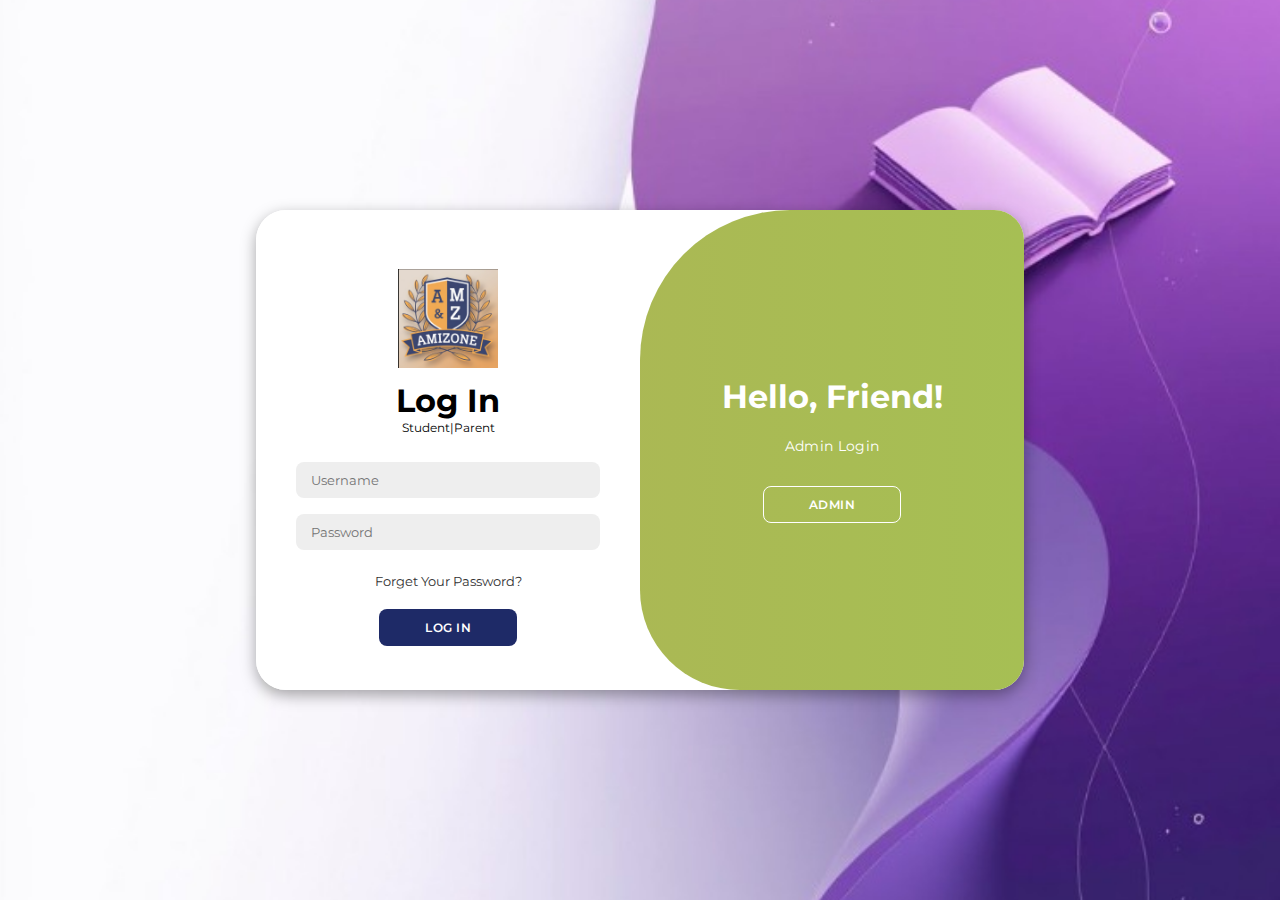
<file: Login/Login/index.html>
<!DOCTYPE html>
<html lang="en">

<head>
    <meta charset="UTF-8">
    <meta name="viewport" content="width=device-width, initial-scale=1.0">
    <link rel="stylesheet" href="https://cdnjs.cloudflare.com/ajax/libs/font-awesome/6.4.2/css/all.min.css">
    <link rel="stylesheet" href="style.css">
    <title>Login Page</title>
</head>

<body>
    <div class="container" id="container">
        <div class="form-container sign-up">
            <form class="form1">
                <a href="#" class="logo"><img src="Screenshot 2025-03-12 at 8.34.09 PM.png" alt="" id="logo"></a>
                <a href="/Dashboard/sec_index.html">
                    
                </a>
                <h1>Login</h1>
                <span>Staff|Faculty</span>
                <br>
                <input type="text" placeholder="Username">
                <input type="password" placeholder="Password">
                <a href="#">Forget Your Password?</a>
                <a href="/Dashboard/sec_index.html"> <button>Log in</button></a>
               
            </form>
        </div>
        <div class="form-container sign-in">
            <form>
                <a href="#" class="logo"><img src="Screenshot 2025-03-12 at 8.34.09 PM.png" alt="" id="logo"></a>
                <h1>Log In</h1>
                <span>Student|Parent</span>
                <br>
                <input type="text" placeholder="Username">
                <input type="password" placeholder="Password">
                <a href="#">Forget Your Password?</a>
                <button>Log In</button>
            </form>
        </div>
        <div class="toggle-container">
            <div class="toggle">
                <div class="toggle-panel toggle-left">
                    <h1>Welcome Back!</h1>
                    <p>Enter your personal details to use all of site features</p>
                    <button class="hidden" id="login">Student</button>
                </div>
                <div class="toggle-panel toggle-right">
                    <h1>Hello, Friend!</h1>
                    <p>Admin Login</p>
                    <button class="hidden" id="register">Admin</button>
                </div>
            </div>
        </div>
    </div>

    <script src="script.js"></script>
</body>

</html>
</file>
<file: Login/Login/style.css>
@import url('https://fonts.googleapis.com/css2?family=Montserrat:wght@300;400;500;600;700&display=swap');

*{
    margin: 0;
    padding: 0;
    box-sizing: border-box;
    font-family: 'Montserrat', sans-serif;
}

body{
    background-color: #c9d6ff;
    background: linear-gradient(to right, #e2e2e2, #c9d6ff);
    display: flex;
    align-items: center;
    justify-content: center;
    flex-direction: column;
    height: 100vh;

    background: url(./Background.jpeg)no-repeat;
    background-position: center;
    background-size: cover;
}

.container{
    background-color: #fff;
    border-radius: 30px;
    box-shadow: 0 5px 15px rgba(0, 0, 0, 0.35);
    position: relative;
    overflow: hidden;
    width: 768px;
    max-width: 100%;
    min-height: 480px;
}

.container p{
    font-size: 14px;
    line-height: 20px;
    letter-spacing: 0.3px;
    margin: 20px 0;
}

.container span{
    font-size: 12px;
}

.container a{
    color: #333;
    font-size: 13px;
    text-decoration: none;
    margin: 15px 0 10px;
}

.container button{
    background-color: #1e2a67;
    color: #fff;
    font-size: 12px;
    padding: 10px 45px;
    border: 1px solid transparent;
    border-radius: 8px;
    font-weight: 600;
    letter-spacing: 0.5px;
    text-transform: uppercase;
    margin-top: 10px;
    cursor: pointer;
}

.container button.hidden{
    background-color: transparent;
    border-color: #fff;
}

.container form{
    background-color: #fff;
    display: flex;
    align-items: center;
    justify-content: center;
    flex-direction: column;
    padding: 0 40px;
    height: 100%;
}

.container input{
    background-color: #eee;
    border: none;
    margin: 8px 0;
    padding: 10px 15px;
    font-size: 13px;
    border-radius: 8px;
    width: 100%;
    outline: none;
}

.form-container{
    position: absolute;
    top: 0;
    height: 100%;
    transition: all 0.6s ease-in-out;
}

.sign-in{
    left: 0;
    width: 50%;
    z-index: 2;
}

.container.active .sign-in{
    transform: translateX(100%);
}

.sign-up{
    left: 0;
    width: 50%;
    opacity: 0;
    z-index: 1;
}

.container.active .sign-up{
    transform: translateX(100%);
    opacity: 1;
    z-index: 5;
    animation: move 0.6s;
}

@keyframes move{
    0%, 49.99%{
        opacity: 0;
        z-index: 1;
    }
    50%, 100%{
        opacity: 1;
        z-index: 5;
    }
}


.toggle-container{
    position: absolute;
    top: 0;
    left: 50%;
    width: 50%;
    height: 100%;
    overflow: hidden;
    transition: all 0.6s ease-in-out;
    border-radius: 150px 0 0 100px;
    z-index: 1000;
}

.container.active .toggle-container{
    transform: translateX(-100%);
    border-radius: 0 150px 100px 0;
}

.toggle{
    background-color: #acb024;
    height: 100%;
    background: linear-gradient(to right, #a6bf54, #afb254);
    background: linear-gradient(to left, #a6bf54, #afb254);
    color: #fff;
    position: relative;
    left: -100%;
    height: 100%;
    width: 200%;
    transform: translateX(0);
    transition: all 0.6s ease-in-out;
}

.container.active .toggle{
    transform: translateX(50%);
}

.toggle-panel{
    position: absolute;
    width: 50%;
    height: 100%;
    display: flex;
    align-items: center;
    justify-content: center;
    flex-direction: column;
    padding: 0 30px;
    text-align: center;
    top: 0;
    transform: translateX(0);
    transition: all 0.6s ease-in-out;
}

.toggle-left{
    transform: translateX(-200%);
}

.container.active .toggle-left{
    transform: translateX(0);
}

.toggle-right{
    right: 0;
    transform: translateX(0);
}

.container.active .toggle-right{
    transform: translateX(200%);
}

#logo{
    width: 100px;
}
</file>
